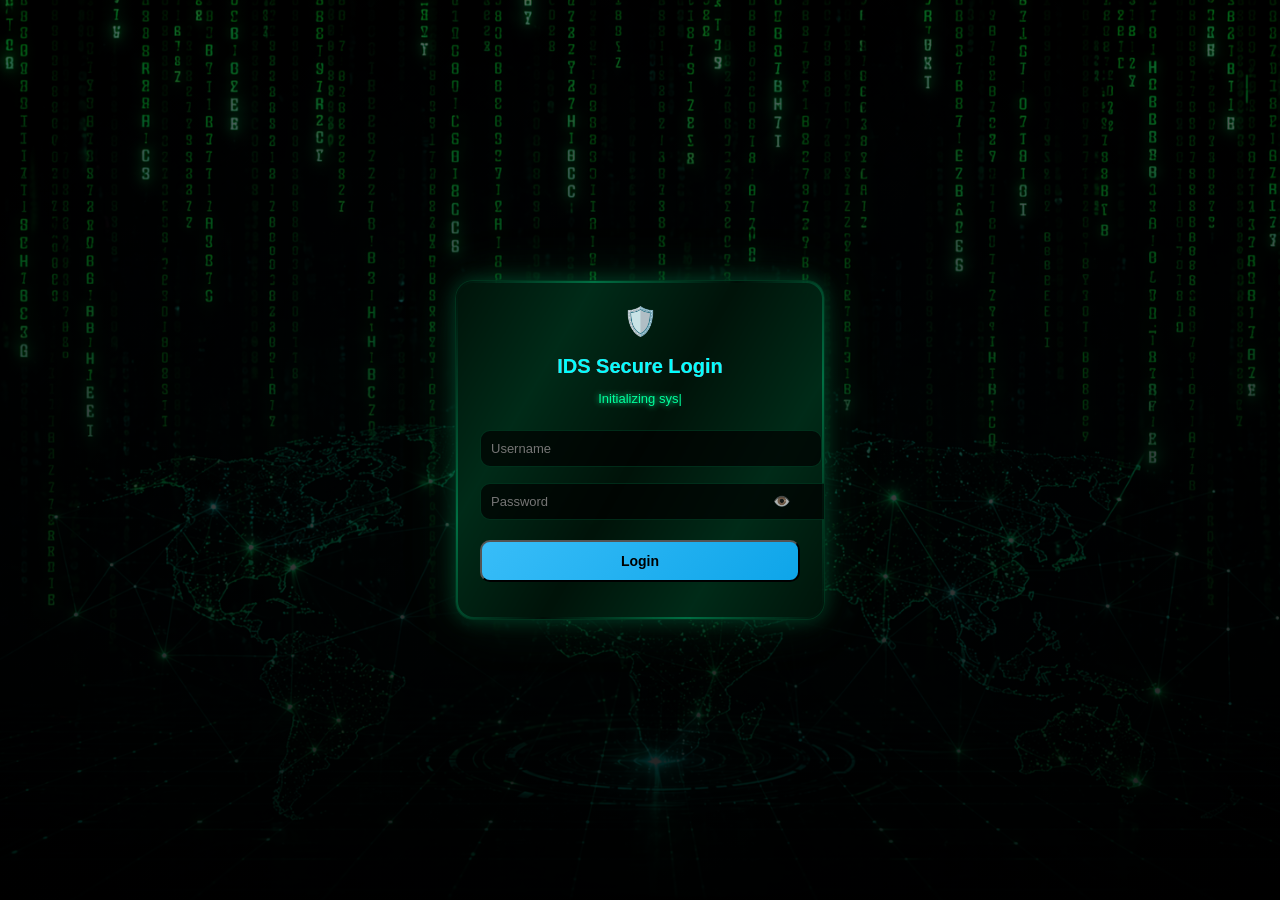
<file: login.html>
<!DOCTYPE html>
<html>
<head>
  <meta charset="UTF-8">
  <title>IDS Terminal Access</title>

  <link rel="stylesheet" href="style.css">
</head>

<body class="login-body">

  <canvas id="matrix"></canvas>
  <div class="overlay"></div>

  <!-- 🔐 LOGIN CARD -->
  <div class="login-container">

    <div class="logo">🛡️</div>

    <!-- 🔥 GLITCH TITLE -->
    <h2 class="glitch" data-text="IDS Secure Login">
      IDS Secure Login
    </h2>

    <!-- ⌨️ typing -->
    <p class="subtitle">
      <span id="typing-text"></span><span class="cursor">|</span>
    </p>

    <form onsubmit="event.preventDefault(); login();">

      <input type="text" id="username" placeholder="Username" required>

      <div class="password-box">
        <input type="password" id="password" placeholder="Password" required>
        <span class="toggle-password" onclick="togglePassword()">👁️</span>
      </div>

      <button id="login-btn" type="submit">
        <span class="btn-text">Login</span>
        <span class="spinner"></span>
      </button>

    </form>

    <p id="error" class="error"></p>

  </div>

  <!-- 🖥️ TERMINAL OUTPUT -->
  <div id="terminal"></div>

  <script src="login.js"></script>
</body>
</html>
</file>
<file: style.css>
/* 🌌 BASE */
.login-body {
    margin: 0;
    height: 100vh;
    font-family: 'Inter', sans-serif;
    background: black;
    overflow: hidden;
  
    display: flex;
    justify-content: center;
    align-items: center;
  
    position: relative;
  }
  
  /* 🎯 MATRIX */
  #matrix {
    position: fixed;
    top: 0;
    left: 0;
    width: 100%;
    height: 100%;
    z-index: 0;
    pointer-events: none;
  }
  
  /* 🌍 BACKGROUND */
  .overlay {
    position: fixed;
    top: 0;
    left: 0;
    width: 100%;
    height: 100%;
  
    background:
      linear-gradient(rgba(0,0,0,0.6), rgba(0,0,0,0.9)),
      url("bg.png");
  
    background-size: cover;
    background-position: center;
  
    z-index: 1;
    pointer-events: none;
  }
  
  /* 🔐 LOGIN CARD */
  .login-container {
    position: relative;
    z-index: 2;
  
    width: 90%;
    max-width: 320px;
    padding: 24px;
  
    border-radius: 18px;
    text-align: center;
  
    background: rgba(0, 20, 10, 0.7);
    border: 1px solid rgba(0,255,150,0.15);
  
    backdrop-filter: blur(12px);
  
    box-shadow:
      0 0 20px rgba(0,255,150,0.2),
      0 0 60px rgba(0,255,150,0.1);
  
    overflow: hidden;
  }
  
  /* 🔥 ANIMATED BORDER */
  .login-container::before {
    content: "";
    position: absolute;
    inset: -2px;
    border-radius: 20px;
  
    background: linear-gradient(
      120deg,
      transparent,
      #00ff9c,
      transparent,
      #00ff9c,
      transparent
    );
  
    animation: borderRotate 6s linear infinite;
  
    z-index: 0;
    opacity: 0.4;
  }
  
  /* INNER LAYER FIX (important) */
  .login-container::after {
    content: "";
    position: absolute;
    inset: 2px;
    border-radius: 16px;
  
    background: rgba(0, 20, 10, 0.75);
    z-index: 1;
  }
  
  /* bring content above layers */
  .login-container > * {
    position: relative;
    z-index: 2;
  }
  
  /* 🔁 BORDER ANIMATION */
  @keyframes borderRotate {
    0% { transform: rotate(0deg); }
    100% { transform: rotate(360deg); }
  }
  
  /* 🛡️ LOGO */
  .logo {
    font-size: 28px;
    margin-bottom: 8px;
  }
  
  /* ✨ TITLE */
  .login-container h2 {
    color: #38bdf8;
    font-size: 20px;
    margin-bottom: 6px;
  }
  
  /* 📝 SUBTITLE */
  .subtitle {
    color: rgba(255,255,255,0.7);
    font-size: 13px;
    margin-bottom: 16px;
  }
  
  /* ⌨️ TYPING TEXT */
  #typing-text {
    color: #00ff9c;
    text-shadow: 0 0 6px #00ff9c;
  }
  
  /* CURSOR */
  .cursor {
    color: #00ff9c;
    animation: blink 1s infinite;
  }
  
  @keyframes blink {
    50% { opacity: 0; }
  }
  
  /* 🧾 INPUT */
  .login-container input {
    width: 100%;
    padding: 10px;
    margin: 8px 0;
  
    border-radius: 10px;
    font-size: 13px;
  
    border: 1px solid rgba(0,255,150,0.15);
    background: rgba(0,0,0,0.7);
    color: white;
  }
  
  .login-container input:focus {
    outline: none;
    border-color: #00ff9c;
    box-shadow: 0 0 12px rgba(0,255,150,0.4);
  }
  
  /* 🔐 PASSWORD */
  .password-box {
    position: relative;
  }
  
  .password-box input {
    padding-right: 35px;
  }
  
  /* 👁 ICON */
  .toggle-password {
    position: absolute;
    right: 10px;
    top: 50%;
    transform: translateY(-50%);
  
    cursor: pointer;
    font-size: 14px;
    color: #00ff9c;
    opacity: 0.7;
  }
  
  .toggle-password:hover {
    opacity: 1;
  }
  
  /* 🚀 BUTTON */
  #login-btn {
    width: 100%;
    padding: 11px;
    margin-top: 12px;
  
    border-radius: 10px;
    font-size: 14px;
  
    background: linear-gradient(135deg, #38bdf8, #0ea5e9);
    color: black;
    font-weight: bold;
  
    cursor: pointer;
    transition: 0.3s;
    position: relative;
  }
  
  #login-btn:hover {
    box-shadow: 0 0 25px #38bdf8;
    transform: translateY(-2px);
  }
  
  /* 🔄 LOADING */
  .spinner {
    display: none;
    width: 16px;
    height: 16px;
  
    border: 2px solid rgba(0,0,0,0.3);
    border-top: 2px solid black;
    border-radius: 50%;
  
    animation: spin 0.8s linear infinite;
    margin: auto;
  }
  
  .loading .btn-text {
    display: none;
  }
  
  .loading .spinner {
    display: inline-block;
  }
  
  @keyframes spin {
    to { transform: rotate(360deg); }
  }
  
  /* ❌ ERROR */
  .error {
    color: #ff4d4f;
    margin-top: 10px;
    font-size: 13px;
  }
/* 🔥 GLITCH TEXT */
.glitch {
    position: relative;
    color: #38bdf8;
  }
  
  .glitch::before,
  .glitch::after {
    content: attr(data-text);
    position: absolute;
    left: 0;
    width: 100%;
  }
  
  .glitch::before {
    color: red;
    animation: glitchTop 1s infinite;
  }
  
  .glitch::after {
    color: cyan;
    animation: glitchBottom 1s infinite;
  }
  
  @keyframes glitchTop {
    0% { transform: translate(0); }
    50% { transform: translate(-2px, -2px); }
    100% { transform: translate(0); }
  }
  
  @keyframes glitchBottom {
    0% { transform: translate(0); }
    50% { transform: translate(2px, 2px); }
    100% { transform: translate(0); }
  }
  
  /* 🖥️ TERMINAL */
  #terminal {
    position: fixed;
    bottom: 20px;
    left: 20px;
  
    font-family: monospace;
    font-size: 14px;
  
    background: rgba(0,0,0,0.85);
    color: #00ff9c;
  
    padding: 10px 15px;
    border-radius: 6px;
  
    display: none;
  }
  
  /* SUCCESS */
  .terminal.success {
    color: #00ff9c;
    box-shadow: 0 0 15px #00ff9c;
  }
  
  /* ERROR */
  .terminal.error {
    color: #ff4d4f;
    box-shadow: 0 0 15px #ff4d4f;
  }
  
  /* SCAN */
  .terminal.scan {
    color: #38bdf8;
    box-shadow: 0 0 15px #38bdf8;
  }
</file>
